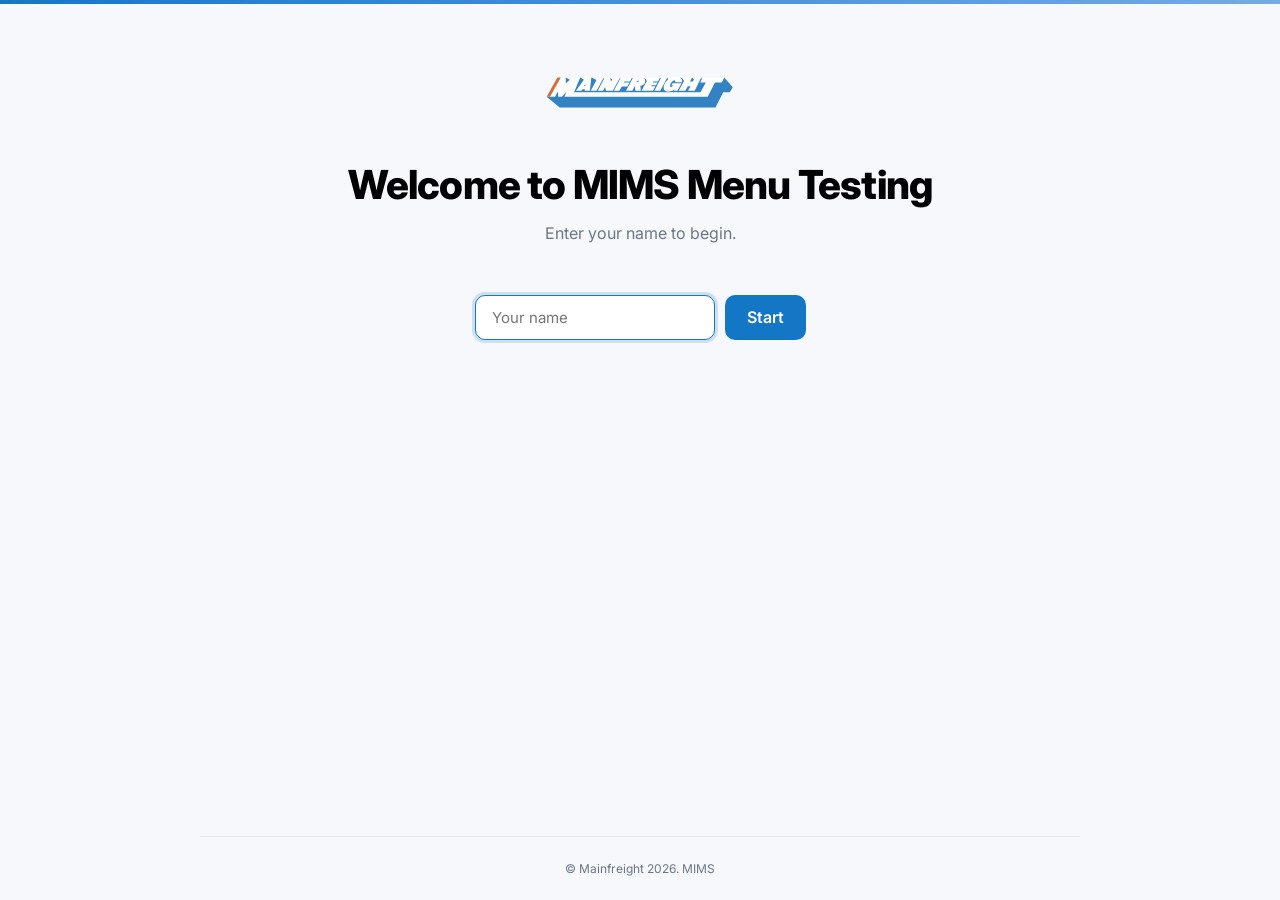
<file: index.html>
<!doctype html>
<html lang="en">
	<head>
		<meta charset="utf-8" />
		<meta name="viewport" content="width=device-width, initial-scale=1" />
		<title>MIMS Usability Study</title>
		<link rel="preconnect" href="https://fonts.googleapis.com" />
		<link rel="preconnect" href="https://fonts.gstatic.com" crossorigin />
		<link href="https://fonts.googleapis.com/css2?family=Inter:wght@400;500;600;700;800&display=swap" rel="stylesheet" />
		<style>
			.mm-root {
				--blue: #1477c6;
				--blue-dark: #0f5a98;
				--seagull: #74abe3;
				--seagull-tint: #eaf3fb;
				--ink: #010103;
				--muted: #6b7785;
				--line: #e6eaf0;
				--bg: #f6f8fb;
				--card: #ffffff;
				--font: "Inter", system-ui, -apple-system, "Segoe UI", sans-serif;
			}

			.mm-root * {
				box-sizing: border-box;
			}

			.mm-root {
				margin: 0;
				font-family: var(--font);
				color: var(--ink);
				background: var(--bg);
				min-height: 100vh;
				display: flex;
				flex-direction: column;
				-webkit-font-smoothing: antialiased;
			}

			.mm-bar {
				height: 4px;
				background: linear-gradient(90deg, var(--blue) 0%, var(--seagull) 100%);
			}

			.mm-wrap {
				flex: 1;
				width: 100%;
				max-width: 880px;
				margin: 0 auto;
				padding: 72px 28px 56px;
				text-align: center;
				display: flex;
				flex-direction: column;
				align-items: center;
			}

			.mm-logo {
				height: 36px;
				width: auto;
				margin-bottom: 48px;
			}

			.mm-title {
				font-size: clamp(28px, 4.4vw, 40px);
				font-weight: 800;
				letter-spacing: -0.8px;
				margin: 0 0 12px;
			}

			.mm-sub {
				font-size: 16px;
				line-height: 1.6;
				color: var(--muted);
				margin: 0 0 48px;
				max-width: 46ch;
			}

			.mm-ident {
				display: flex;
				gap: 10px;
				margin-bottom: 8px;
			}
			.mm-ident[hidden] { display: none; }
			.mm-ident input {
				font: inherit;
				font-size: 15px;
				padding: 12px 16px;
				border: 1px solid var(--line);
				border-radius: 10px;
				width: 240px;
				outline: none;
				transition: border-color 0.15s ease, box-shadow 0.15s ease;
			}
			.mm-ident input:focus {
				border-color: var(--blue);
				box-shadow: 0 0 0 3px rgba(20, 119, 198, 0.18);
			}
			.mm-ident button {
				font: inherit;
				font-weight: 600;
				color: #fff;
				background: var(--blue);
				border: 0;
				border-radius: 10px;
				padding: 12px 22px;
				cursor: pointer;
				transition: background 0.15s ease;
			}
			.mm-ident button:hover { background: var(--blue-dark); }

			.mm-grid {
				display: grid;
				grid-template-columns: repeat(3, 1fr);
				gap: 20px;
				width: 100%;
			}
			.mm-grid[hidden] { display: none; }

			.mm-card {
				display: flex;
				flex-direction: column;
				align-items: center;
				background: var(--card);
				border: 1px solid var(--line);
				border-radius: 16px;
				padding: 34px 24px 30px;
				text-decoration: none;
				color: inherit;
				transition:
					transform 0.2s ease,
					box-shadow 0.2s ease,
					border-color 0.2s ease;
			}

			.mm-card:hover,
			.mm-card:focus-visible {
				transform: translateY(-6px);
				border-color: transparent;
				box-shadow: 0 18px 40px -16px rgba(20, 119, 198, 0.45);
				outline: none;
			}
			.mm-card:focus-visible {
				box-shadow: 0 0 0 3px rgba(20, 119, 198, 0.5);
			}

			.mm-badge {
				width: 64px;
				height: 64px;
				border-radius: 50%;
				background: var(--seagull-tint);
				color: var(--blue);
				font-size: 28px;
				font-weight: 800;
				display: grid;
				place-items: center;
				margin-bottom: 18px;
				transition:
					background 0.2s ease,
					color 0.2s ease,
					transform 0.2s ease;
			}
			.mm-card:hover .mm-badge,
			.mm-card:focus-visible .mm-badge {
				background: linear-gradient(135deg, var(--blue), var(--blue-dark));
				color: #fff;
				transform: scale(1.08);
			}

			.mm-card h2 {
				font-size: 16px;
				font-weight: 600;
				margin: 0;
				letter-spacing: 0.2px;
			}

			.mm-foot {
				max-width: 880px;
				width: 100%;
				margin: 0 auto;
				padding: 24px 28px;
				border-top: 1px solid var(--line);
				font-size: 12px;
				color: var(--muted);
				text-align: center;
			}

			@media (max-width: 720px) {
				.mm-grid {
					grid-template-columns: 1fr;
				}
				.mm-wrap {
					padding: 48px 22px 40px;
				}
			}

			@media (prefers-reduced-motion: reduce) {
				.mm-card,
				.mm-badge {
					transition: none;
				}
			}
		</style>
	</head>
	<body class="mm-root">
		<div class="mm-bar"></div>

		<main class="mm-wrap">
			<svg class="mm-logo" viewBox="6 81 181 34" xmlns="http://www.w3.org/2000/svg" role="img" aria-label="Mainfreight">
				<g fill-rule="evenodd" clip-rule="evenodd">
					<path
						fill="#fff"
						d="M20.062 82.529h6.495l.382 5.349 5.253-5.349h8.023l3.247 2.197 1.528-2.197h5.731l2.961 5.922 3.152-5.827h5.445l-3.057 7.833 4.011-7.833h5.254l.859 3.534 2.388-3.534h5.922l.095 1.528.86-1.528 10.506-.095-1.146 4.107 2.101-4.012s7.737-.095 7.833-.095c4.488 0 4.012 2.674 3.629 4.011-.381 1.242 0 2.006 0 2.006l3.152-5.922h10.889l.67.86.477-.955h5.635l-1.623 3.438s-1.146 2.388-.668 1.624c3.246-5.635 9.074-5.54 10.889-5.54 1.527 0 4.775 0 6.494 2.77.574 1.051.096 2.102.096 2.102l2.197-4.394h6.209l.668 3.629 1.91-3.629h5.922l.668 1.433.67-1.433h20.439l-2.291 4.775h-6.305l-6.877 13.372H10.796l9.266-18.147z"
					/>
					<path
						fill="#3382c3"
						d="M176.229 82.529l8.023 8.978-2.77 4.871h-6.209l-7.355 14.327H20.825L8.504 100.486h7.928l2.674-4.777.382 4.777h3.439l4.107-4.49-1.72 4.49h135.25l6.973-13.373h6.401l2.291-4.584z"
					/>
					<path
						fill="#3382c3"
						d="M158.846 87.113l-5.062 9.265H34.389l5.827-13.849 3.438 1.91-7.45 10.506h5.062l1.146-1.528h2.101v1.528h4.776l1.433-12.417 4.872 2.197-5.444 10.22h5.54l6.59-12.321.477.86-5.922 11.461h4.967l1.911-3.534.859 3.534h6.496l6.59-12.321.286 1.05-5.922 11.271h5.158l2.293-4.107h5.253l1.91-3.629h-5.253l.478-1.051h5.253l2.006-3.629.573.859-6.208 11.557h5.922l2.388-4.489.478 4.489h5.159l-.383-4.584s4.012-.287 4.395-3.821c.381-3.248-1.434-3.725-1.434-3.725s2.482.287 2.961 3.152L98.1 94.945h10.793l2.389-4.203h-4.012l.477-1.05h4.107l1.338-2.483h-4.299l.383-.956h4.393l1.91-3.725.67.859-5.922 11.557h5.443l6.59-12.321 1.051 1.337s-4.393 3.534-4.393 7.641c0 3.725 2.293 4.107 5.252 4.107 2.102 0 4.395-1.337 5.158-1.91a17.864 17.864 0 0 1-.764 1.146h3.344l3.916-7.068h-8.691l-.957 2.197h1.625s-.574 1.528-2.102 1.528c-1.146 0-.955-2.197.287-4.203 1.051-1.72 2.195-2.483 3.057-2.483.859 0 .955 1.91.955 1.91h6.303s.383-3.534-1.91-4.298c2.293.095 3.725 2.96 3.631 3.343l-4.873 9.074h6.209l2.389-4.203h2.482l-2.291 4.203h6.303l6.113-12.417.668 1.337-1.623 3.248h5.347v.001z"
					/>
					<path
						fill="#3382c3"
						d="M93.226 86.922l.859-1.337s1.624-.287 1.337.478-1.05.859-2.196.859zM68.488 82.624l.763 3.629 1.243-1.91-2.006-1.719zM45.086 88.546l-1.241 2.006h1.05l.191-2.006zM26.556 82.529v5.635l3.726-3.725-3.726-1.91z"
					/>
					<path fill="#d46f3d" d="M8.504 100.486h3.247l10.125-17.957h-3.248L8.504 100.486z" />
					<path fill="#3382c3" d="M143.85 86.253h2.769l.955-1.91-1.623-1.814-2.101 3.724z" />
				</g>
			</svg>

			<h1 class="mm-title">Welcome to MIMS Menu Testing</h1>
			<p class="mm-sub" id="mm-sub">Enter your name to begin.</p>

			<form class="mm-ident" id="mm-ident" autocomplete="off">
				<input id="mm-name" type="text" placeholder="Your name" aria-label="Your name" />
				<button type="submit">Start</button>
			</form>

			<nav class="mm-grid" id="mm-grid" aria-label="Test versions" hidden>
				<a class="mm-card" href="a/index.html">
					<div class="mm-badge">A</div>
					<h2>Version A</h2>
				</a>
				<a class="mm-card" href="b/index.html">
					<div class="mm-badge">B</div>
					<h2>Version B</h2>
				</a>
				<a class="mm-card" href="c/index.html">
					<div class="mm-badge">C</div>
					<h2>Version C</h2>
				</a>
			</nav>
		</main>

		<footer class="mm-foot">&copy; Mainfreight 2026. MIMS</footer>

		<script>
			// Microsoft Clarity — landing page (tagged so it's distinct from A/B/C).
			(function (c, l, a, r, i, t, y) {
				c[a] = c[a] || function () { (c[a].q = c[a].q || []).push(arguments); };
				t = l.createElement(r); t.async = 1; t.src = "https://www.clarity.ms/tag/" + i;
				y = l.getElementsByTagName(r)[0]; y.parentNode.insertBefore(t, y);
			})(window, document, "clarity", "script", "xbir7mlhe6");

			var q = new URLSearchParams(location.search);
			var participant = q.get("p") || q.get("participant");
			window.clarity("set", "variant", "landing");
			window.clarity("upgrade", "ux-test");

			var ident = document.getElementById("mm-ident");
			var grid = document.getElementById("mm-grid");
			var sub = document.getElementById("mm-sub");

			if (participant) {
				// Known tester: identify, show the version cards, and carry ?p=
				// through so their whole journey groups under one participant.
				window.clarity("identify", participant, undefined, undefined, participant);
				window.clarity("set", "participant", participant);
				ident.hidden = true;
				grid.hidden = false;
				sub.innerHTML = "Testing as <strong>" + participant.replace(/</g, "&lt;") +
					"</strong>. Pick a version to begin.";
				document.querySelectorAll(".mm-card").forEach(function (a) {
					a.href = a.getAttribute("href") + "?p=" + encodeURIComponent(participant);
				});
			} else {
				// No name yet: reload with ?p=<name> so the tag is set from the start.
				document.getElementById("mm-name").focus();
				ident.addEventListener("submit", function (e) {
					e.preventDefault();
					var name = document.getElementById("mm-name").value.trim();
					if (name) location.search = "?p=" + encodeURIComponent(name);
				});
			}
		</script>
	</body>
</html>
</file>
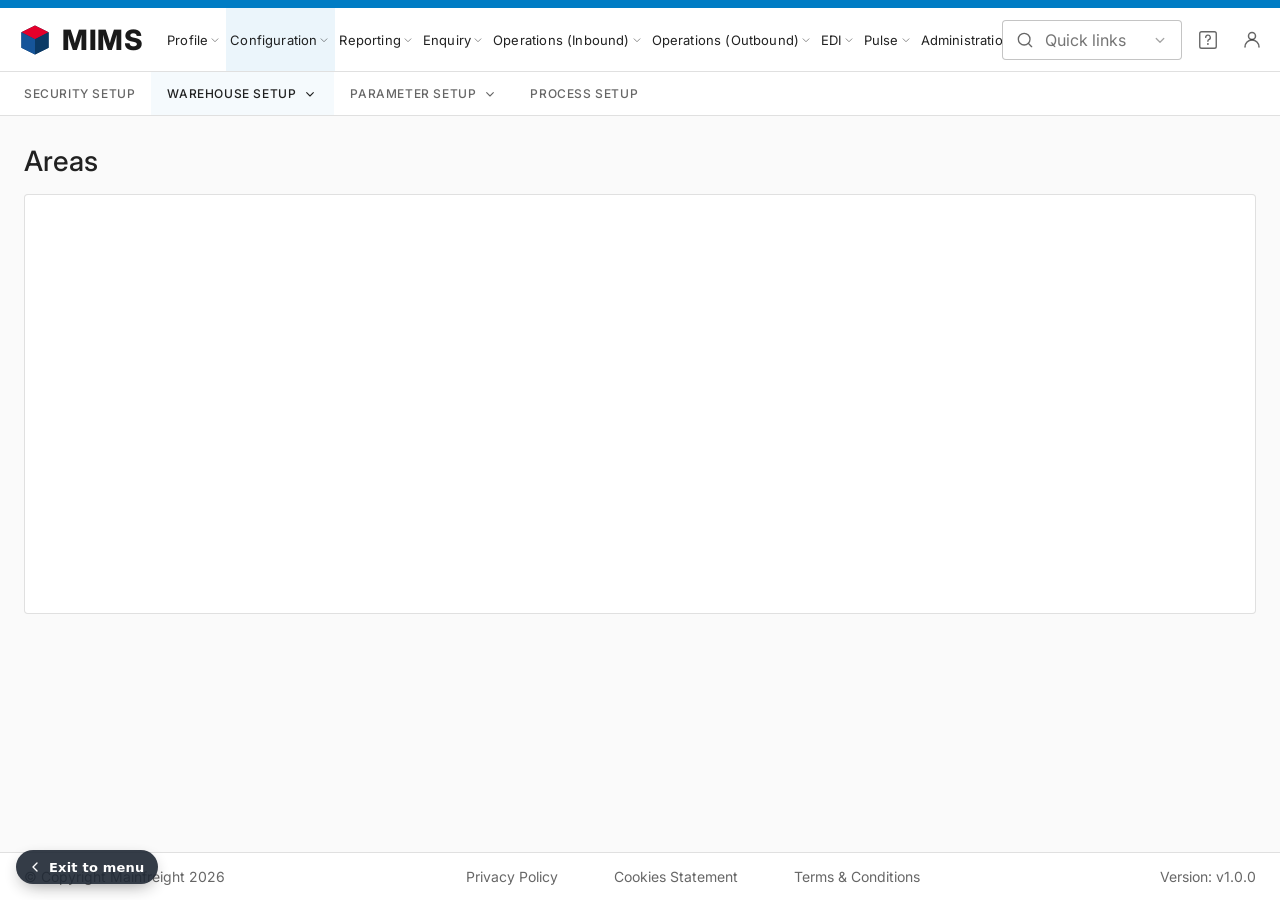
<file: a/index.html>
<!doctype html>
<html lang="en">
<head>
  <meta charset="utf-8" />
  <meta name="viewport" content="width=device-width, initial-scale=1" />
  <title>MIMS</title>
  <link rel="preconnect" href="https://fonts.googleapis.com" />
  <link rel="preconnect" href="https://fonts.gstatic.com" crossorigin />
  <link href="https://fonts.googleapis.com/css2?family=Inter:wght@400;500;700&display=swap" rel="stylesheet" />
  <link rel="stylesheet" href="../assets/styles.css" />
  <style>
    /* Version A only: scrollable subbar with edge arrows for long tab rows */
    .subbar { padding: 0; }
    .subbar-scroll {
      flex: 1; display: flex; align-items: stretch;
      overflow-x: auto; scroll-behavior: smooth;
      padding: 0 8px; scrollbar-width: none;
    }
    .subbar.is-tabs .subbar-scroll { padding: 0 16px; }
    .subbar-scroll::-webkit-scrollbar { display: none; }
    .subbar-arrow {
      position: relative; flex: none; width: 38px; border: 0; cursor: pointer; padding: 0;
      background: var(--bg-surface); color: var(--text-secondary);
      display: none; align-items: center; justify-content: center; z-index: 2;
    }
    .subbar-arrow.is-shown { display: inline-flex; }
    /* soft fade so items dissolve under the arrow, plus a hairline divider */
    .subbar-arrow::before {
      content: ""; position: absolute; top: 0; bottom: 0; width: 20px; pointer-events: none;
    }
    .subbar-arrow.left { border-right: 1px solid var(--divider); }
    .subbar-arrow.right { border-left: 1px solid var(--divider); }
    .subbar-arrow.left::before { left: 100%; background: linear-gradient(90deg, var(--bg-surface), transparent); }
    .subbar-arrow.right::before { right: 100%; background: linear-gradient(270deg, var(--bg-surface), transparent); }
    .subbar-arrow:hover { background: var(--hover); color: var(--text-primary); }
  </style>
</head>
<body>
  <div id="chrome"></div>
  <div class="subbar" id="subbar" style="display:none"></div>
  <div class="mims-body">
    <main class="mims-main">
      <div class="mims-content" id="content"></div>
    </main>
  </div>
  <div id="footer"></div>

  <script src="../assets/ia.js"></script>
  <script src="../assets/core.js"></script>
  <script>
    /* Prototype A — top nav + persistent subcategory bar (dropdowns), full-page stubs */
    window.CLARITY_ID = "xbir7mlhe6"; // shared Clarity project
    injectClarity(window.CLARITY_ID, "A");

    document.getElementById("chrome").innerHTML = headerHTML();
    document.getElementById("footer").innerHTML = footerHTML();
    addExitToMenu();

    const nav = document.getElementById("mims-nav");
    const subbar = document.getElementById("subbar");
    const content = document.getElementById("content");
    let activeManagerId = null;
    let currentItem = null;
    let openMenuEl = null;    // open subbar-category dropdown
    let subCloseTimer = null;
    let openMega = null;      // open top-level mega menu
    let megaTimer = null;

    /* ---------- top-nav managers: hover mega menu (same structure as B) ----- */
    const managers = document.createElement("div");
    managers.className = "mims-managers";
    MIMS_IA.managers.forEach(m => {
      const wrap = document.createElement("div");
      wrap.style.position = "relative";
      wrap.style.height = "100%";

      const b = document.createElement("button");
      b.className = "mims-manager";
      b.dataset.id = m.id;
      b.innerHTML = `${escapeHTML(m.name)} ${SVG.chevDown}`;
      wrap.appendChild(b);

      const mega = document.createElement("div");
      mega.className = "menu-surface mega";
      if (m.type === "grouped") {
        m.categories.forEach(cat => {
          const g = document.createElement("div");
          g.className = "mega-group";
          g.innerHTML = `<div class="menu-cat-label">${escapeHTML(cat.name)}</div>`;
          cat.items.forEach(item => {
            const it = document.createElement("button");
            it.className = "menu-item";
            it.textContent = item;
            it.addEventListener("click", () => goToItem(m, item));
            g.appendChild(it);
          });
          mega.appendChild(g);
        });
      } else {
        mega.style.columns = "1";
        mega.style.minWidth = "260px";
        m.tabs.forEach(tab => {
          const it = document.createElement("button");
          it.className = "menu-item";
          it.textContent = tab;
          it.addEventListener("click", () => goToItem(m, tab));
          mega.appendChild(it);
        });
      }
      wrap.appendChild(mega);

      const open = () => { clearTimeout(megaTimer); openMegaMenu(b, mega); };
      b.addEventListener("mouseenter", open);
      b.addEventListener("click", open);
      wrap.addEventListener("mouseenter", () => clearTimeout(megaTimer));
      wrap.addEventListener("mouseleave", () => { megaTimer = setTimeout(closeMega, 160); });

      managers.appendChild(wrap);
    });
    nav.appendChild(managers);

    function openMegaMenu(btn, mega) {
      if (openMega !== mega) clarityEvent("open_menu");
      if (openMega && openMega !== mega) closeMega();
      mega.style.left = "0"; mega.style.right = "auto";
      mega.classList.add("is-open");
      const r = mega.getBoundingClientRect();
      if (r.right > window.innerWidth - 8) { mega.style.left = "auto"; mega.style.right = "0"; }
      openMega = mega;
    }
    function closeMega() {
      if (openMega) { openMega.classList.remove("is-open"); openMega = null; }
    }

    /* ---------- navigate to a page (drives the subbar context) -------------- */
    function goToItem(manager, item) {
      activeManagerId = manager.id;
      currentItem = item;
      clarityEvent("navigate");
      clarityTag("current_manager", manager.name);
      clarityTag("current_page", item);
      closeMega();
      closeDropdown();
      managers.querySelectorAll(".mims-manager").forEach(btn => btn.classList.toggle("is-active", btn.dataset.id === manager.id));
      renderSubbar(manager);
      content.innerHTML = stubHTML(item);
    }

    /* ---------- persistent sub-category bar --------------------------------- */
    function makeArrow(dir) {
      const a = document.createElement("button");
      a.className = "subbar-arrow " + dir;
      a.setAttribute("aria-label", dir === "left" ? "Scroll left" : "Scroll right");
      const d = dir === "left" ? "M15 6l-6 6 6 6" : "M9 6l6 6-6 6";
      a.innerHTML = `<svg width="18" height="18" viewBox="0 0 24 24" fill="none"><path d="${d}" stroke="currentColor" stroke-width="2" stroke-linecap="round" stroke-linejoin="round"/></svg>`;
      return a;
    }
    let subbarUpdateArrows = null;

    function renderSubbar(m) {
      subbar.innerHTML = "";
      subbar.style.display = "flex";
      subbar.classList.toggle("is-tabs", m.type === "tabs");

      // Long tab rows (e.g. Operations Outbound) overflow — wrap items in a
      // horizontal scroll track with edge arrows that show only when needed.
      const leftArrow = makeArrow("left");
      const track = document.createElement("div");
      track.className = "subbar-scroll";
      const rightArrow = makeArrow("right");
      subbar.append(leftArrow, track, rightArrow);

      const updateArrows = () => {
        const max = track.scrollWidth - track.clientWidth - 1;
        leftArrow.classList.toggle("is-shown", track.scrollLeft > 0);
        rightArrow.classList.toggle("is-shown", track.scrollLeft < max);
      };
      leftArrow.addEventListener("click", () => track.scrollBy({ left: -260, behavior: "smooth" }));
      rightArrow.addEventListener("click", () => track.scrollBy({ left: 260, behavior: "smooth" }));
      track.addEventListener("scroll", () => { updateArrows(); closeDropdown(); });
      subbarUpdateArrows = updateArrows;
      requestAnimationFrame(updateArrows);

      if (m.type === "tabs") {
        m.tabs.forEach(tab => {
          const b = document.createElement("button");
          b.className = "subbar-item" + (tab === currentItem ? " is-active" : "");
          b.textContent = tab;
          b.addEventListener("click", () => goToItem(m, tab));
          track.appendChild(b);
        });
        return;
      }

      m.categories.forEach(cat => {
        const b = document.createElement("button");
        b.className = "subbar-item";
        b.dataset.cat = cat.name;
        // Single-item category: no dropdown — go straight there, no chevron.
        if (cat.items.length === 1) {
          const only = cat.items[0];
          b.textContent = cat.name;
          b.addEventListener("mouseenter", () => { cancelSubClose(); closeDropdown(); });
          b.addEventListener("click", e => { e.stopPropagation(); goToItem(m, only); });
          track.appendChild(b);
          return;
        }
        b.innerHTML = `${escapeHTML(cat.name)} ${SVG.chevDown}`;
        // Open the dropdown on hover (and click); a close-delay lets the pointer
        // travel down into the menu without it disappearing.
        b.addEventListener("mouseenter", () => {
          cancelSubClose();
          if (!(openMenuEl && openMenuEl._cat === cat.name)) openDropdown(b, cat);
        });
        b.addEventListener("mouseleave", scheduleSubClose);
        b.addEventListener("click", e => {
          e.stopPropagation();
          if (openMenuEl && openMenuEl._cat === cat.name) { closeDropdown(); return; }
          openDropdown(b, cat);
        });
        track.appendChild(b);
      });
      highlightCurrentCategory();
    }

    // Mark the subbar category that holds the currently-open item (Figma's
    // persistent "Warehouse Setup" highlight).
    function highlightCurrentCategory() {
      const mgr = activeManagerId ? iaManager(activeManagerId) : null;
      subbar.querySelectorAll(".subbar-item").forEach(btn => {
        const cat = mgr && mgr.categories ? mgr.categories.find(c => c.name === btn.dataset.cat) : null;
        btn.classList.toggle("is-current", !!(cat && cat.items.includes(currentItem)));
      });
    }

    function cancelSubClose() { if (subCloseTimer) { clearTimeout(subCloseTimer); subCloseTimer = null; } }
    function scheduleSubClose() { cancelSubClose(); subCloseTimer = setTimeout(closeDropdown, 180); }

    function openDropdown(anchor, cat) {
      closeDropdown();
      clarityEvent("open_subcategory");
      anchor.classList.add("is-open");
      const menu = document.createElement("div");
      menu.className = "menu-surface";
      menu._cat = cat.name;
      menu.style.position = "absolute";
      menu.style.zIndex = 50;
      menu.addEventListener("mouseenter", cancelSubClose);
      menu.addEventListener("mouseleave", scheduleSubClose);
      cat.items.forEach(item => {
        const it = document.createElement("button");
        it.className = "menu-item" + (item === currentItem ? " is-active" : "");
        it.textContent = item;
        it.addEventListener("click", () => goToItem(iaManager(activeManagerId), item));
        menu.appendChild(it);
      });
      document.body.appendChild(menu);
      const r = anchor.getBoundingClientRect();
      menu.style.left = r.left + "px";
      menu.style.top = r.bottom + "px";
      menu.style.minWidth = "220px";
      openMenuEl = menu;
      openMenuEl._anchor = anchor;
    }
    function closeDropdown() {
      cancelSubClose();
      if (openMenuEl) {
        if (openMenuEl._anchor) openMenuEl._anchor.classList.remove("is-open");
        openMenuEl.remove();
        openMenuEl = null;
      }
    }
    document.addEventListener("click", e => {
      if (openMenuEl && !openMenuEl.contains(e.target) && !openMenuEl._anchor.contains(e.target)) closeDropdown();
      if (openMega && !openMega.parentElement.contains(e.target)) closeMega();
    });

    window.addEventListener("resize", () => { if (subbarUpdateArrows) subbarUpdateArrows(); });

    // Quick links: jump straight to any page.
    initQuickLinks(e => goToItem(iaManager(e.managerId), e.item));

    // Landing matches the Figma A default: Configuration selected, Warehouse
    // Setup as the current category, and the "Areas" search page in content.
    goToItem(iaManager("configuration"), "Areas");
  </script>
</body>
</html>
</file>
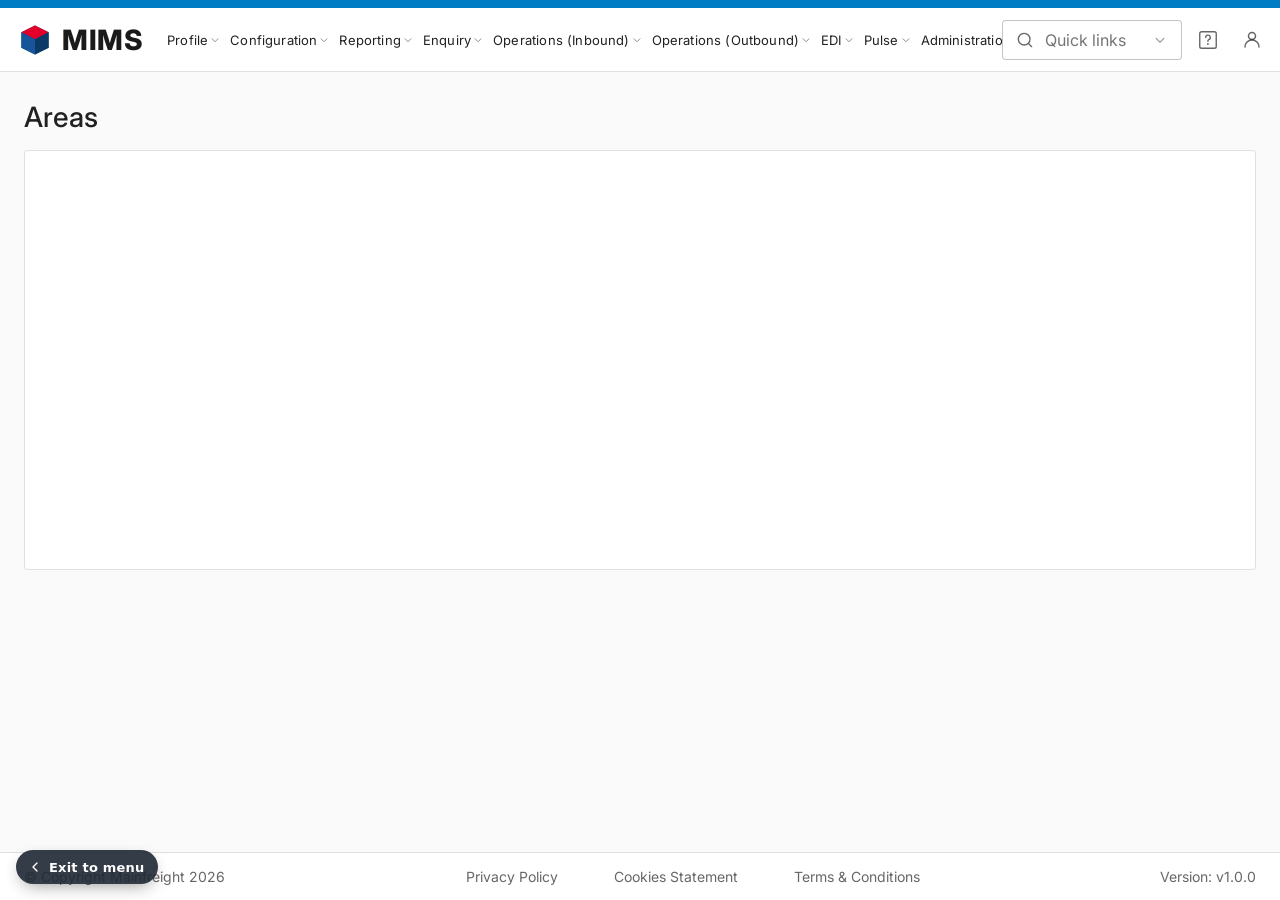
<file: b/index.html>
<!doctype html>
<html lang="en">
<head>
  <meta charset="utf-8" />
  <meta name="viewport" content="width=device-width, initial-scale=1" />
  <title>MIMS</title>
  <link rel="preconnect" href="https://fonts.googleapis.com" />
  <link rel="preconnect" href="https://fonts.gstatic.com" crossorigin />
  <link href="https://fonts.googleapis.com/css2?family=Inter:wght@400;500;700&display=swap" rel="stylesheet" />
  <link rel="stylesheet" href="../assets/styles.css" />
</head>
<body>
  <div id="chrome"></div>
  <div class="mims-body">
    <main class="mims-main">
      <div class="mims-content" id="content"></div>
    </main>
  </div>
  <div id="footer"></div>

  <script src="../assets/ia.js"></script>
  <script src="../assets/core.js"></script>
  <script>
    /* Prototype B — top nav + hover mega menu; config items open in a modal */
    window.CLARITY_ID = "xbir7mlhe6"; // shared Clarity project
    injectClarity(window.CLARITY_ID, "B");

    document.getElementById("chrome").innerHTML = headerHTML();
    document.getElementById("footer").innerHTML = footerHTML();
    addExitToMenu();

    const nav = document.getElementById("mims-nav");
    const content = document.getElementById("content");
    let hoverTimer = null;
    let openWrap = null;

    const managers = document.createElement("div");
    managers.className = "mims-managers";

    MIMS_IA.managers.forEach(m => {
      const wrap = document.createElement("div");
      wrap.style.position = "relative";
      wrap.style.height = "100%";

      const b = document.createElement("button");
      b.className = "mims-manager";
      b.innerHTML = `${escapeHTML(m.name)} ${SVG.chevDown}`;
      wrap.appendChild(b);

      const mega = document.createElement("div");
      mega.className = "menu-surface mega";
      if (m.type === "grouped") {
        m.categories.forEach(cat => {
          const g = document.createElement("div");
          g.className = "mega-group";
          g.innerHTML = `<div class="menu-cat-label">${escapeHTML(cat.name)}</div>`;
          cat.items.forEach(item => {
            const it = document.createElement("button");
            it.className = "menu-item";
            it.textContent = item;
            it.addEventListener("click", () => { closeMega(); openModal(m, cat.name, item); });
            g.appendChild(it);
          });
          mega.appendChild(g);
        });
      } else {
        mega.style.columns = "1";
        mega.style.minWidth = "260px";
        m.tabs.forEach(tab => {
          const it = document.createElement("button");
          it.className = "menu-item";
          it.textContent = tab;
          it.addEventListener("click", () => { closeMega(); navigate(tab); });
          mega.appendChild(it);
        });
      }
      wrap.appendChild(mega);

      const open = () => { clearTimeout(hoverTimer); openMega(wrap, b, mega); };
      const scheduleClose = () => { hoverTimer = setTimeout(closeMega, 140); };
      b.addEventListener("mouseenter", open);
      b.addEventListener("click", open);
      wrap.addEventListener("mouseenter", () => clearTimeout(hoverTimer));
      wrap.addEventListener("mouseleave", scheduleClose);

      managers.appendChild(wrap);
    });
    nav.appendChild(managers);

    function openMega(wrap, btn, mega) {
      if (openWrap !== mega) clarityEvent("open_menu");
      if (openWrap && openWrap !== mega) closeMega();
      btn.classList.add("is-active");
      mega.style.left = "0"; mega.style.right = "auto";
      mega.classList.add("is-open");
      // flip to right-aligned if it would overflow the viewport
      const r = mega.getBoundingClientRect();
      if (r.right > window.innerWidth - 8) { mega.style.left = "auto"; mega.style.right = "0"; }
      openWrap = mega;
      openWrap._btn = btn;
    }
    function closeMega() {
      if (openWrap) {
        openWrap.classList.remove("is-open");
        if (openWrap._btn) openWrap._btn.classList.remove("is-active");
        openWrap = null;
      }
    }

    function navigate(title) {
      clarityEvent("navigate");
      clarityTag("current_page", title);
      content.innerHTML = stubHTML(title);
    }

    // Quick links: grouped items open in the modal, tab pages navigate.
    initQuickLinks(e => {
      const m = iaManager(e.managerId);
      if (m.type === "tabs") navigate(e.item);
      else openModal(m, e.category, e.item);
    });

    // Landing matches the Figma B default: the "Areas" search page.
    content.innerHTML = stubHTML("Areas");
  </script>
</body>
</html>
</file>
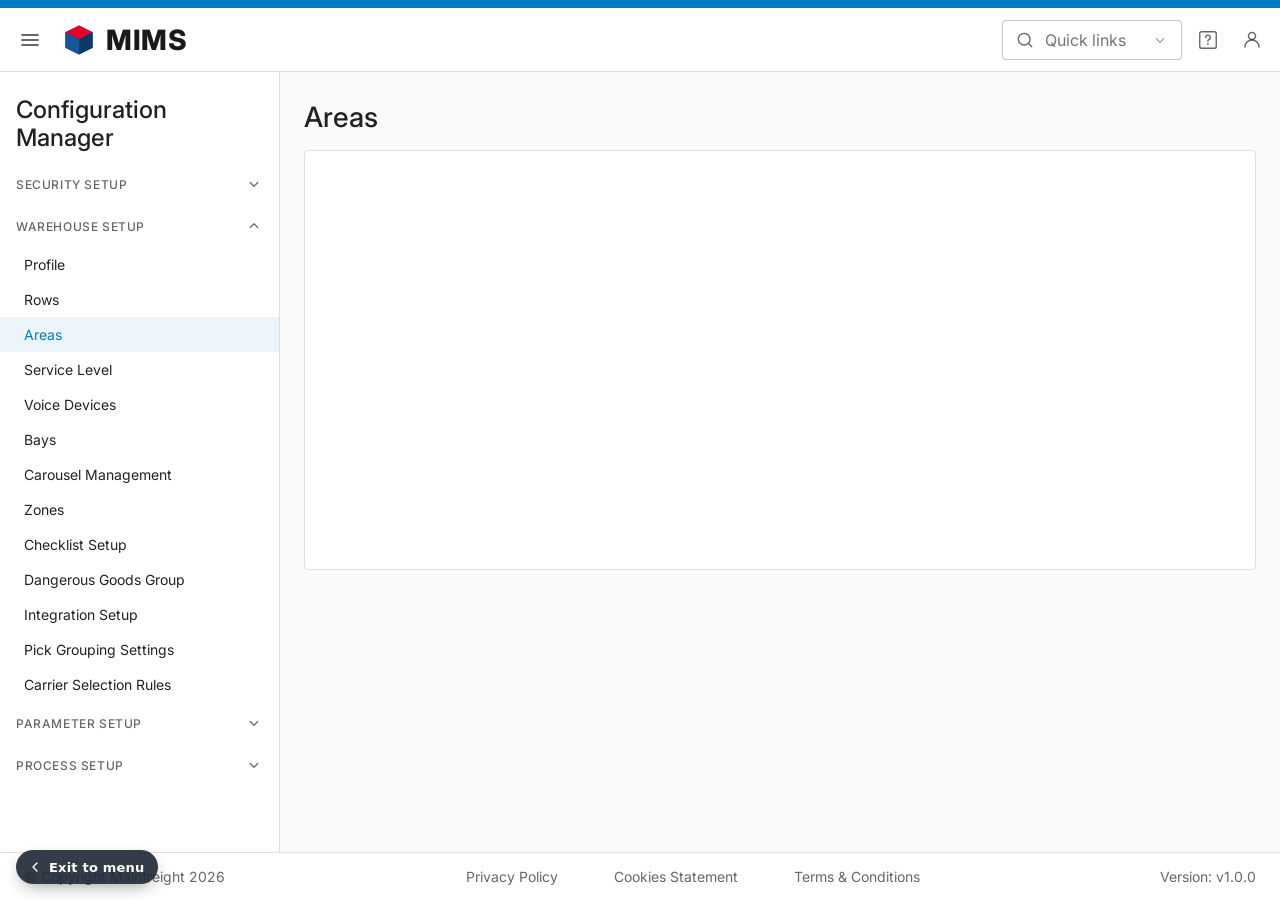
<file: c/index.html>
<!doctype html>
<html lang="en">
<head>
  <meta charset="utf-8" />
  <meta name="viewport" content="width=device-width, initial-scale=1" />
  <title>MIMS</title>
  <link rel="preconnect" href="https://fonts.googleapis.com" />
  <link rel="preconnect" href="https://fonts.gstatic.com" crossorigin />
  <link href="https://fonts.googleapis.com/css2?family=Inter:wght@400;500;700&display=swap" rel="stylesheet" />
  <link rel="stylesheet" href="../assets/styles.css" />
  <style>
    /* Version C only: sidebar manager title as h3 @ 24px */
    h3.sidenav-title { font-size: 24px; margin: 0; }
  </style>
</head>
<body>
  <div id="chrome"></div>
  <div class="mims-body">
    <aside class="sidenav" id="sidenav"></aside>
    <main class="mims-main">
      <div class="mims-content" id="content"></div>
    </main>
  </div>
  <div id="footer"></div>

  <!-- overarching drawer -->
  <div class="drawer-scrim" id="drawer-scrim"></div>
  <nav class="drawer" id="drawer" style="display:none" aria-label="All managers"></nav>
  <div class="menu-surface flyout" id="flyout"></div>

  <script src="../assets/ia.js"></script>
  <script src="../assets/core.js"></script>
  <script>
    /* Prototype C — side nav: local contextual rail + hamburger overarching
       drawer (all managers, click-expand, hover-flyout). Full-page stubs. */
    window.CLARITY_ID = "xbir7mlhe6"; // shared Clarity project
    injectClarity(window.CLARITY_ID, "C");

    document.getElementById("chrome").innerHTML = headerHTML({ hamburger: true });
    document.getElementById("footer").innerHTML = footerHTML();
    addExitToMenu();
    document.querySelector(".mims-hamburger").style.display = "inline-flex";

    const sidenav = document.getElementById("sidenav");
    const content = document.getElementById("content");
    const drawer = document.getElementById("drawer");
    const drawerScrim = document.getElementById("drawer-scrim");
    const flyout = document.getElementById("flyout");
    let currentManagerId = null;
    let currentItem = null;

    /* ---------- local contextual rail ---------- */
    function renderLocalRail(manager, activeItem) {
      sidenav.innerHTML = "";
      const title = document.createElement("h3");
      title.className = "sidenav-title";
      title.textContent = manager.drawerName;
      sidenav.appendChild(title);

      if (manager.type === "tabs") {
        manager.tabs.forEach(tab => sidenav.appendChild(localItem(tab, manager, activeItem)));
        return;
      }
      const anyActive = manager.categories.some(c => c.items.includes(activeItem));
      manager.categories.forEach((cat, idx) => {
        const catBtn = document.createElement("button");
        catBtn.className = "sidenav-cat";
        catBtn.innerHTML = `<span>${escapeHTML(cat.name)}</span> ${SVG.chevDown}`;
        const items = document.createElement("div");
        items.className = "sidenav-items";
        const hasActive = cat.items.includes(activeItem);
        // Open the category that holds the active item; if none is active, open the first.
        if (hasActive || (!anyActive && idx === 0)) { catBtn.classList.add("is-open"); items.classList.add("is-open"); }
        cat.items.forEach(item => items.appendChild(localItem(item, manager, activeItem)));
        catBtn.addEventListener("click", () => {
          catBtn.classList.toggle("is-open");
          items.classList.toggle("is-open");
        });
        sidenav.appendChild(catBtn);
        sidenav.appendChild(items);
      });
    }
    function localItem(label, manager, activeItem) {
      const b = document.createElement("button");
      b.className = "sidenav-item" + (label === activeItem ? " is-active" : "");
      b.textContent = label;
      b.addEventListener("click", () => selectItem(manager, label));
      return b;
    }

    /* ---------- navigation ---------- */
    function selectItem(manager, item) {
      currentManagerId = manager.id;
      currentItem = item;
      clarityEvent("navigate");
      clarityTag("current_manager", manager.drawerName);
      clarityTag("current_page", item);
      renderLocalRail(manager, item);
      content.innerHTML = stubHTML(item);
      closeDrawer();
    }

    /* ---------- overarching drawer ---------- */
    function buildDrawer() {
      drawer.innerHTML = "";
      MIMS_IA.managers.forEach(m => {
        const mBtn = document.createElement("button");
        mBtn.className = "drawer-manager" + (m.id === currentManagerId ? " is-active" : "");
        mBtn.innerHTML = `${MANAGER_ICON[m.id] || ""}<span>${escapeHTML(m.drawerName)}</span> ${SVG.chevDown}`;
        const cats = document.createElement("div");
        cats.className = "drawer-cats";

        if (m.type === "tabs") {
          m.tabs.forEach(tab => {
            const t = document.createElement("button");
            t.className = "drawer-cat";
            t.innerHTML = `<span class="dot"></span><span>${escapeHTML(tab)}</span>`;
            t.addEventListener("click", e => { e.stopPropagation(); selectItem(m, tab); });
            cats.appendChild(t);
          });
        } else {
          const activeCat = m.id === currentManagerId
            ? m.categories.find(cat => cat.items.includes(currentItem))
            : null;
          m.categories.forEach(cat => {
            const c = document.createElement("button");
            // Single-item category: no submenu — go straight there, no arrow, no flyout.
            if (cat.items.length === 1) {
              const only = cat.items[0];
              const isActive = m.id === currentManagerId && only === currentItem;
              c.className = "drawer-cat" + (isActive ? " is-active" : "");
              c.innerHTML = `<span class="dot"></span><span>${escapeHTML(cat.name)}</span>`;
              c.addEventListener("mouseenter", hideFlyout);
              c.addEventListener("click", e => { e.stopPropagation(); selectItem(m, only); });
            } else {
              c.className = "drawer-cat" + (cat === activeCat ? " is-active" : "");
              c.innerHTML = `<span class="dot"></span><span>${escapeHTML(cat.name)}</span> ${SVG.chevRight}`;
              c.addEventListener("mouseenter", () => showFlyout(c, m, cat));
              c.addEventListener("click", e => { e.stopPropagation(); showFlyout(c, m, cat); });
            }
            cats.appendChild(c);
          });
        }

        mBtn.addEventListener("click", () => {
          const open = mBtn.classList.toggle("is-open");
          cats.classList.toggle("is-open", open);
          hideFlyout();
        });
        if (m.id === currentManagerId) { mBtn.classList.add("is-open"); cats.classList.add("is-open"); }

        drawer.appendChild(mBtn);
        drawer.appendChild(cats);
      });
    }

    /* The flyout opens to the right of the drawer with a small gap (matching the
       Figma spec). A short close-delay lets the pointer travel across that gap
       and into the flyout without it vanishing — so its items stay clickable. */
    let hideTimer = null;
    function cancelHide() { if (hideTimer) { clearTimeout(hideTimer); hideTimer = null; } }
    function scheduleHide() { cancelHide(); hideTimer = setTimeout(hideFlyout, 220); }

    function showFlyout(anchor, manager, cat) {
      cancelHide();
      clarityEvent("open_flyout");
      drawer.querySelectorAll(".drawer-cat").forEach(x => x.classList.remove("is-hover"));
      anchor.classList.add("is-hover");
      flyout.innerHTML = "";
      cat.items.forEach(item => {
        const isActive = manager.id === currentManagerId && item === currentItem;
        const b = document.createElement("button");
        b.className = "menu-item" + (isActive ? " is-active" : "");
        b.textContent = item;
        b.addEventListener("click", () => selectItem(manager, item));
        flyout.appendChild(b);
      });
      const r = anchor.getBoundingClientRect();
      flyout.style.left = (drawer.getBoundingClientRect().right + 8) + "px";
      flyout.style.top = r.top + "px";
      flyout.classList.add("is-open");
    }
    function hideFlyout() {
      cancelHide();
      flyout.classList.remove("is-open");
      drawer.querySelectorAll(".drawer-cat").forEach(x => x.classList.remove("is-hover"));
    }
    // Keep the flyout alive while the pointer is over it; close shortly after leaving either surface.
    flyout.addEventListener("mouseenter", cancelHide);
    flyout.addEventListener("mouseleave", scheduleHide);
    drawer.addEventListener("mouseleave", scheduleHide);
    drawer.addEventListener("mouseenter", cancelHide);

    function openDrawer() { clarityEvent("open_drawer"); buildDrawer(); drawer.style.display = "block"; drawer.classList.add("is-open"); drawerScrim.classList.add("is-open"); }
    function closeDrawer() { drawer.classList.remove("is-open"); drawer.style.display = "none"; drawerScrim.classList.remove("is-open"); hideFlyout(); }
    document.querySelector(".mims-hamburger").addEventListener("click", () => {
      drawerScrim.classList.contains("is-open") ? closeDrawer() : openDrawer();
    });
    drawerScrim.addEventListener("click", closeDrawer);
    document.addEventListener("keydown", e => { if (e.key === "Escape") closeDrawer(); });

    // Quick links: jump straight to any page (also sets the local rail).
    initQuickLinks(e => selectItem(iaManager(e.managerId), e.item));

    /* ---------- landing ----------
       Match the Figma default state: Configuration Manager rail with "Areas"
       selected, rather than an empty placeholder. */
    selectItem(iaManager("configuration"), "Areas");
  </script>
</body>
</html>
</file>
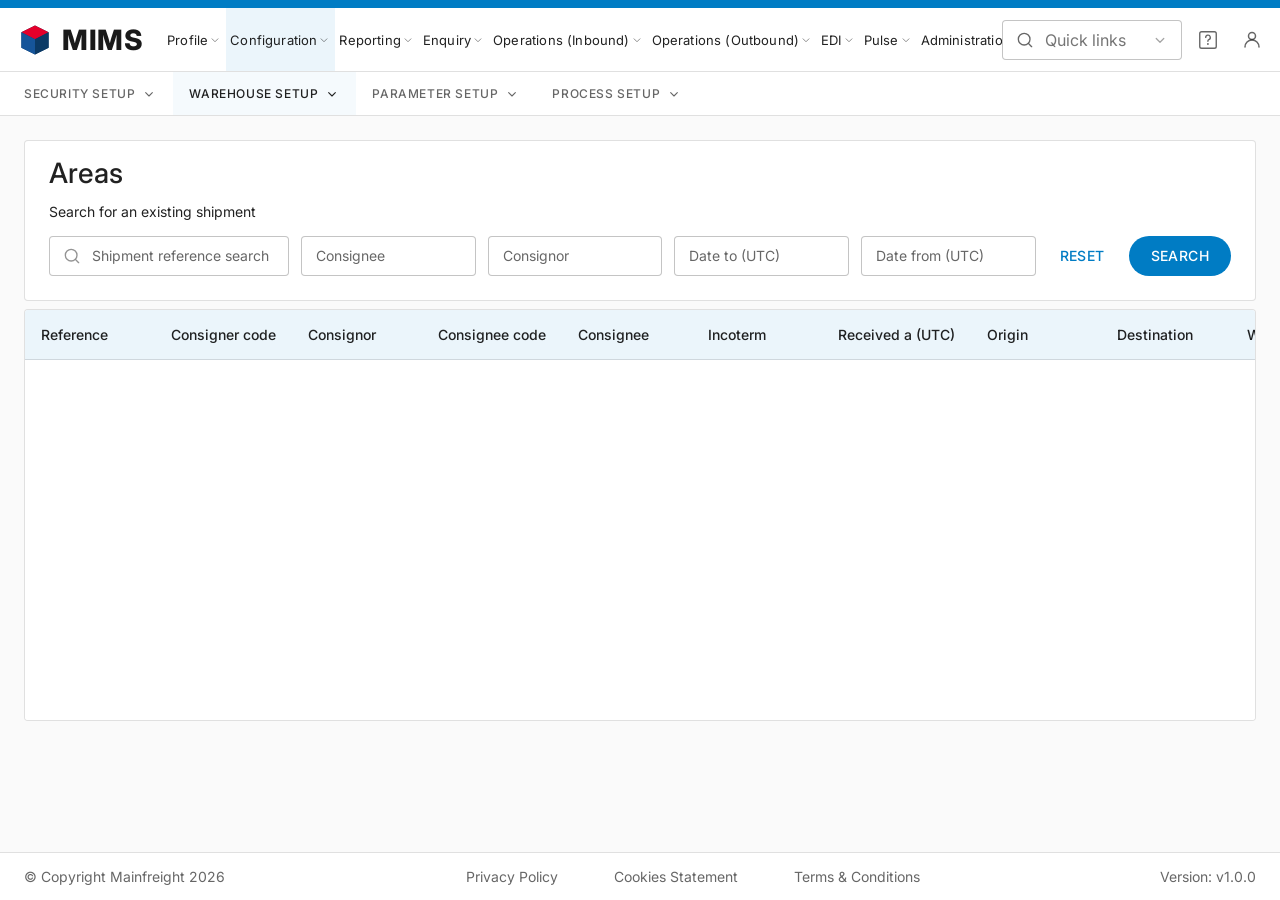
<file: test-1/index.html>
<!doctype html>
<html lang="en">
<head>
  <meta charset="utf-8" />
  <meta name="viewport" content="width=device-width, initial-scale=1" />
  <title>MIMS</title>
  <link rel="preconnect" href="https://fonts.googleapis.com" />
  <link rel="preconnect" href="https://fonts.gstatic.com" crossorigin />
  <link href="https://fonts.googleapis.com/css2?family=Inter:wght@400;500;700&display=swap" rel="stylesheet" />
  <link rel="stylesheet" href="../assets/styles.css" />
</head>
<body>
  <div id="chrome"></div>
  <div class="subbar" id="subbar" style="display:none"></div>
  <div class="mims-body">
    <main class="mims-main">
      <div class="mims-content" id="content"></div>
    </main>
  </div>
  <div id="footer"></div>

  <script src="../assets/ia.js"></script>
  <script src="../assets/core.js"></script>
  <script>
    /* Prototype A — top nav + persistent subcategory bar (dropdowns), full-page stubs */
    window.CLARITY_ID = "REPLACE_ME"; // A's Clarity project id
    injectClarity(window.CLARITY_ID);

    document.getElementById("chrome").innerHTML = headerHTML();
    document.getElementById("footer").innerHTML = footerHTML();

    const nav = document.getElementById("mims-nav");
    const subbar = document.getElementById("subbar");
    const content = document.getElementById("content");
    let activeManagerId = null;
    let currentItem = null;
    let openMenuEl = null;    // open subbar-category dropdown
    let subCloseTimer = null;
    let openMega = null;      // open top-level mega menu
    let megaTimer = null;

    /* ---------- top-nav managers: hover mega menu (same structure as B) ----- */
    const managers = document.createElement("div");
    managers.className = "mims-managers";
    MIMS_IA.managers.forEach(m => {
      const wrap = document.createElement("div");
      wrap.style.position = "relative";
      wrap.style.height = "100%";

      const b = document.createElement("button");
      b.className = "mims-manager";
      b.dataset.id = m.id;
      b.innerHTML = `${escapeHTML(m.name)} ${SVG.chevDown}`;
      wrap.appendChild(b);

      const mega = document.createElement("div");
      mega.className = "menu-surface mega";
      if (m.type === "grouped") {
        m.categories.forEach(cat => {
          const g = document.createElement("div");
          g.className = "mega-group";
          g.innerHTML = `<div class="menu-cat-label">${escapeHTML(cat.name)}</div>`;
          cat.items.forEach(item => {
            const it = document.createElement("button");
            it.className = "menu-item";
            it.textContent = item;
            it.addEventListener("click", () => goToItem(m, item));
            g.appendChild(it);
          });
          mega.appendChild(g);
        });
      } else {
        mega.style.columns = "1";
        mega.style.minWidth = "260px";
        m.tabs.forEach(tab => {
          const it = document.createElement("button");
          it.className = "menu-item";
          it.textContent = tab;
          it.addEventListener("click", () => goToItem(m, tab));
          mega.appendChild(it);
        });
      }
      wrap.appendChild(mega);

      const open = () => { clearTimeout(megaTimer); openMegaMenu(b, mega); };
      b.addEventListener("mouseenter", open);
      b.addEventListener("click", open);
      wrap.addEventListener("mouseenter", () => clearTimeout(megaTimer));
      wrap.addEventListener("mouseleave", () => { megaTimer = setTimeout(closeMega, 160); });

      managers.appendChild(wrap);
    });
    nav.appendChild(managers);

    function openMegaMenu(btn, mega) {
      if (openMega && openMega !== mega) closeMega();
      mega.style.left = "0"; mega.style.right = "auto";
      mega.classList.add("is-open");
      const r = mega.getBoundingClientRect();
      if (r.right > window.innerWidth - 8) { mega.style.left = "auto"; mega.style.right = "0"; }
      openMega = mega;
    }
    function closeMega() {
      if (openMega) { openMega.classList.remove("is-open"); openMega = null; }
    }

    /* ---------- navigate to a page (drives the subbar context) -------------- */
    function goToItem(manager, item) {
      activeManagerId = manager.id;
      currentItem = item;
      closeMega();
      closeDropdown();
      managers.querySelectorAll(".mims-manager").forEach(btn => btn.classList.toggle("is-active", btn.dataset.id === manager.id));
      renderSubbar(manager);
      content.innerHTML = dataPageHTML(item);
    }

    /* ---------- persistent sub-category bar --------------------------------- */
    function renderSubbar(m) {
      subbar.innerHTML = "";
      subbar.style.display = "flex";
      subbar.classList.toggle("is-tabs", m.type === "tabs");

      if (m.type === "tabs") {
        m.tabs.forEach(tab => {
          const b = document.createElement("button");
          b.className = "subbar-item" + (tab === currentItem ? " is-active" : "");
          b.textContent = tab;
          b.addEventListener("click", () => goToItem(m, tab));
          subbar.appendChild(b);
        });
        return;
      }

      m.categories.forEach(cat => {
        const b = document.createElement("button");
        b.className = "subbar-item";
        b.dataset.cat = cat.name;
        b.innerHTML = `${escapeHTML(cat.name)} ${SVG.chevDown}`;
        // Open the dropdown on hover (and click); a close-delay lets the pointer
        // travel down into the menu without it disappearing.
        b.addEventListener("mouseenter", () => {
          cancelSubClose();
          if (!(openMenuEl && openMenuEl._cat === cat.name)) openDropdown(b, cat);
        });
        b.addEventListener("mouseleave", scheduleSubClose);
        b.addEventListener("click", e => {
          e.stopPropagation();
          if (openMenuEl && openMenuEl._cat === cat.name) { closeDropdown(); return; }
          openDropdown(b, cat);
        });
        subbar.appendChild(b);
      });
      highlightCurrentCategory();
    }

    // Mark the subbar category that holds the currently-open item (Figma's
    // persistent "Warehouse Setup" highlight).
    function highlightCurrentCategory() {
      const mgr = activeManagerId ? iaManager(activeManagerId) : null;
      subbar.querySelectorAll(".subbar-item").forEach(btn => {
        const cat = mgr && mgr.categories ? mgr.categories.find(c => c.name === btn.dataset.cat) : null;
        btn.classList.toggle("is-current", !!(cat && cat.items.includes(currentItem)));
      });
    }

    function cancelSubClose() { if (subCloseTimer) { clearTimeout(subCloseTimer); subCloseTimer = null; } }
    function scheduleSubClose() { cancelSubClose(); subCloseTimer = setTimeout(closeDropdown, 180); }

    function openDropdown(anchor, cat) {
      closeDropdown();
      anchor.classList.add("is-open");
      const menu = document.createElement("div");
      menu.className = "menu-surface";
      menu._cat = cat.name;
      menu.style.position = "absolute";
      menu.style.zIndex = 50;
      menu.addEventListener("mouseenter", cancelSubClose);
      menu.addEventListener("mouseleave", scheduleSubClose);
      cat.items.forEach(item => {
        const it = document.createElement("button");
        it.className = "menu-item" + (item === currentItem ? " is-active" : "");
        it.textContent = item;
        it.addEventListener("click", () => goToItem(iaManager(activeManagerId), item));
        menu.appendChild(it);
      });
      document.body.appendChild(menu);
      const r = anchor.getBoundingClientRect();
      menu.style.left = r.left + "px";
      menu.style.top = r.bottom + "px";
      menu.style.minWidth = "220px";
      openMenuEl = menu;
      openMenuEl._anchor = anchor;
    }
    function closeDropdown() {
      cancelSubClose();
      if (openMenuEl) {
        if (openMenuEl._anchor) openMenuEl._anchor.classList.remove("is-open");
        openMenuEl.remove();
        openMenuEl = null;
      }
    }
    document.addEventListener("click", e => {
      if (openMenuEl && !openMenuEl.contains(e.target) && !openMenuEl._anchor.contains(e.target)) closeDropdown();
      if (openMega && !openMega.parentElement.contains(e.target)) closeMega();
    });

    // Quick links: jump straight to any page.
    initQuickLinks(e => goToItem(iaManager(e.managerId), e.item));

    // Landing matches the Figma A default: Configuration selected, Warehouse
    // Setup as the current category, and the "Areas" search page in content.
    goToItem(iaManager("configuration"), "Areas");
  </script>
</body>
</html>
</file>
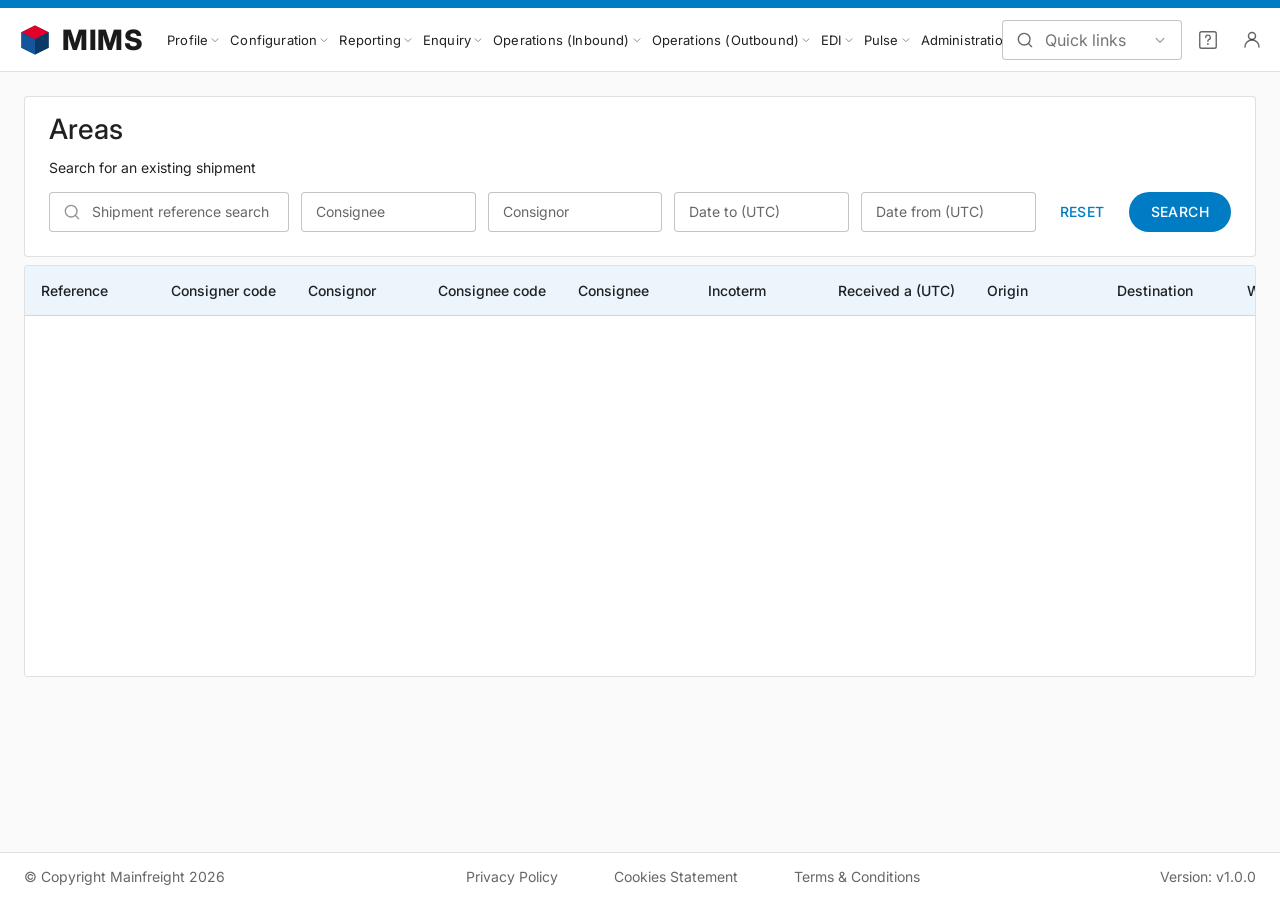
<file: test-2/index.html>
<!doctype html>
<html lang="en">
<head>
  <meta charset="utf-8" />
  <meta name="viewport" content="width=device-width, initial-scale=1" />
  <title>MIMS</title>
  <link rel="preconnect" href="https://fonts.googleapis.com" />
  <link rel="preconnect" href="https://fonts.gstatic.com" crossorigin />
  <link href="https://fonts.googleapis.com/css2?family=Inter:wght@400;500;700&display=swap" rel="stylesheet" />
  <link rel="stylesheet" href="../assets/styles.css" />
</head>
<body>
  <div id="chrome"></div>
  <div class="mims-body">
    <main class="mims-main">
      <div class="mims-content" id="content"></div>
    </main>
  </div>
  <div id="footer"></div>

  <script src="../assets/ia.js"></script>
  <script src="../assets/core.js"></script>
  <script>
    /* Prototype B — top nav + hover mega menu; config items open in a modal */
    window.CLARITY_ID = "REPLACE_ME"; // B's Clarity project id
    injectClarity(window.CLARITY_ID);

    document.getElementById("chrome").innerHTML = headerHTML();
    document.getElementById("footer").innerHTML = footerHTML();

    const nav = document.getElementById("mims-nav");
    const content = document.getElementById("content");
    let hoverTimer = null;
    let openWrap = null;

    const managers = document.createElement("div");
    managers.className = "mims-managers";

    MIMS_IA.managers.forEach(m => {
      const wrap = document.createElement("div");
      wrap.style.position = "relative";
      wrap.style.height = "100%";

      const b = document.createElement("button");
      b.className = "mims-manager";
      b.innerHTML = `${escapeHTML(m.name)} ${SVG.chevDown}`;
      wrap.appendChild(b);

      const mega = document.createElement("div");
      mega.className = "menu-surface mega";
      if (m.type === "grouped") {
        m.categories.forEach(cat => {
          const g = document.createElement("div");
          g.className = "mega-group";
          g.innerHTML = `<div class="menu-cat-label">${escapeHTML(cat.name)}</div>`;
          cat.items.forEach(item => {
            const it = document.createElement("button");
            it.className = "menu-item";
            it.textContent = item;
            it.addEventListener("click", () => { closeMega(); openModal(m, cat.name, item); });
            g.appendChild(it);
          });
          mega.appendChild(g);
        });
      } else {
        mega.style.columns = "1";
        mega.style.minWidth = "260px";
        m.tabs.forEach(tab => {
          const it = document.createElement("button");
          it.className = "menu-item";
          it.textContent = tab;
          it.addEventListener("click", () => { closeMega(); navigate(tab); });
          mega.appendChild(it);
        });
      }
      wrap.appendChild(mega);

      const open = () => { clearTimeout(hoverTimer); openMega(wrap, b, mega); };
      const scheduleClose = () => { hoverTimer = setTimeout(closeMega, 140); };
      b.addEventListener("mouseenter", open);
      b.addEventListener("click", open);
      wrap.addEventListener("mouseenter", () => clearTimeout(hoverTimer));
      wrap.addEventListener("mouseleave", scheduleClose);

      managers.appendChild(wrap);
    });
    nav.appendChild(managers);

    function openMega(wrap, btn, mega) {
      if (openWrap && openWrap !== mega) closeMega();
      btn.classList.add("is-active");
      mega.style.left = "0"; mega.style.right = "auto";
      mega.classList.add("is-open");
      // flip to right-aligned if it would overflow the viewport
      const r = mega.getBoundingClientRect();
      if (r.right > window.innerWidth - 8) { mega.style.left = "auto"; mega.style.right = "0"; }
      openWrap = mega;
      openWrap._btn = btn;
    }
    function closeMega() {
      if (openWrap) {
        openWrap.classList.remove("is-open");
        if (openWrap._btn) openWrap._btn.classList.remove("is-active");
        openWrap = null;
      }
    }

    function navigate(title) { content.innerHTML = dataPageHTML(title); }

    // Quick links: grouped items open in the modal, tab pages navigate.
    initQuickLinks(e => {
      const m = iaManager(e.managerId);
      if (m.type === "tabs") navigate(e.item);
      else openModal(m, e.category, e.item);
    });

    // Landing matches the Figma B default: the "Areas" search page.
    content.innerHTML = dataPageHTML("Areas");
  </script>
</body>
</html>
</file>
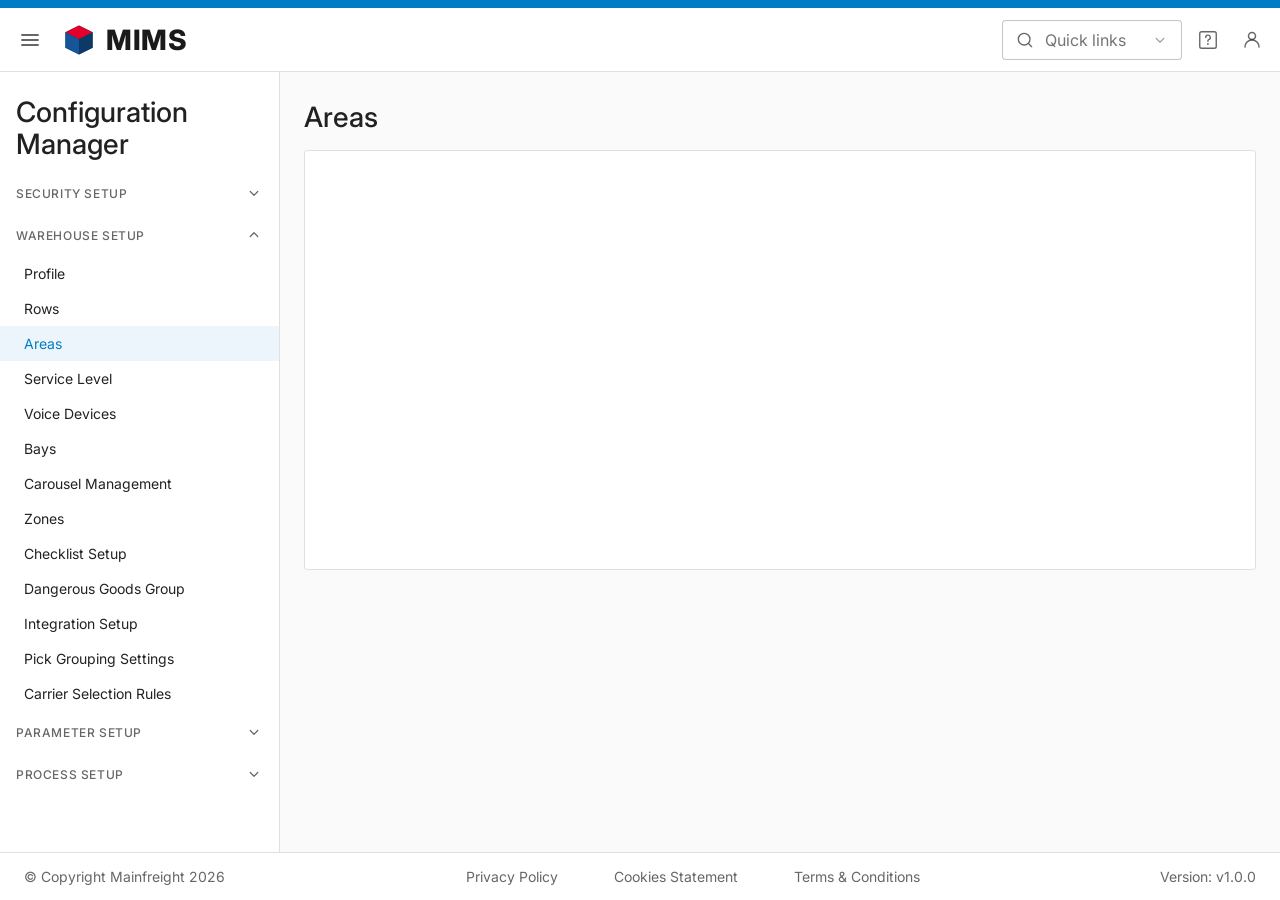
<file: test-3/index.html>
<!doctype html>
<html lang="en">
<head>
  <meta charset="utf-8" />
  <meta name="viewport" content="width=device-width, initial-scale=1" />
  <title>MIMS</title>
  <link rel="preconnect" href="https://fonts.googleapis.com" />
  <link rel="preconnect" href="https://fonts.gstatic.com" crossorigin />
  <link href="https://fonts.googleapis.com/css2?family=Inter:wght@400;500;700&display=swap" rel="stylesheet" />
  <link rel="stylesheet" href="../assets/styles.css" />
</head>
<body>
  <div id="chrome"></div>
  <div class="mims-body">
    <aside class="sidenav" id="sidenav"></aside>
    <main class="mims-main">
      <div class="mims-content" id="content"></div>
    </main>
  </div>
  <div id="footer"></div>

  <!-- overarching drawer -->
  <div class="drawer-scrim" id="drawer-scrim"></div>
  <nav class="drawer" id="drawer" style="display:none" aria-label="All managers"></nav>
  <div class="menu-surface flyout" id="flyout"></div>

  <script src="../assets/ia.js"></script>
  <script src="../assets/core.js"></script>
  <script>
    /* Prototype C — side nav: local contextual rail + hamburger overarching
       drawer (all managers, click-expand, hover-flyout). Full-page stubs. */
    window.CLARITY_ID = "REPLACE_ME"; // C's Clarity project id
    injectClarity(window.CLARITY_ID);

    document.getElementById("chrome").innerHTML = headerHTML({ hamburger: true });
    document.getElementById("footer").innerHTML = footerHTML();
    document.querySelector(".mims-hamburger").style.display = "inline-flex";

    const sidenav = document.getElementById("sidenav");
    const content = document.getElementById("content");
    const drawer = document.getElementById("drawer");
    const drawerScrim = document.getElementById("drawer-scrim");
    const flyout = document.getElementById("flyout");
    let currentManagerId = null;
    let currentItem = null;

    /* ---------- local contextual rail ---------- */
    function renderLocalRail(manager, activeItem) {
      sidenav.innerHTML = "";
      const title = document.createElement("div");
      title.className = "sidenav-title";
      title.textContent = manager.drawerName;
      sidenav.appendChild(title);

      if (manager.type === "tabs") {
        manager.tabs.forEach(tab => sidenav.appendChild(localItem(tab, manager, activeItem)));
        return;
      }
      const anyActive = manager.categories.some(c => c.items.includes(activeItem));
      manager.categories.forEach((cat, idx) => {
        const catBtn = document.createElement("button");
        catBtn.className = "sidenav-cat";
        catBtn.innerHTML = `<span>${escapeHTML(cat.name)}</span> ${SVG.chevDown}`;
        const items = document.createElement("div");
        items.className = "sidenav-items";
        const hasActive = cat.items.includes(activeItem);
        // Open the category that holds the active item; if none is active, open the first.
        if (hasActive || (!anyActive && idx === 0)) { catBtn.classList.add("is-open"); items.classList.add("is-open"); }
        cat.items.forEach(item => items.appendChild(localItem(item, manager, activeItem)));
        catBtn.addEventListener("click", () => {
          catBtn.classList.toggle("is-open");
          items.classList.toggle("is-open");
        });
        sidenav.appendChild(catBtn);
        sidenav.appendChild(items);
      });
    }
    function localItem(label, manager, activeItem) {
      const b = document.createElement("button");
      b.className = "sidenav-item" + (label === activeItem ? " is-active" : "");
      b.textContent = label;
      b.addEventListener("click", () => selectItem(manager, label));
      return b;
    }

    /* ---------- navigation ---------- */
    function selectItem(manager, item) {
      currentManagerId = manager.id;
      currentItem = item;
      renderLocalRail(manager, item);
      content.innerHTML = stubHTML(item);
      closeDrawer();
    }

    /* ---------- overarching drawer ---------- */
    function buildDrawer() {
      drawer.innerHTML = "";
      MIMS_IA.managers.forEach(m => {
        const mBtn = document.createElement("button");
        mBtn.className = "drawer-manager" + (m.id === currentManagerId ? " is-active" : "");
        mBtn.innerHTML = `${MANAGER_ICON[m.id] || ""}<span>${escapeHTML(m.drawerName)}</span> ${SVG.chevDown}`;
        const cats = document.createElement("div");
        cats.className = "drawer-cats";

        if (m.type === "tabs") {
          m.tabs.forEach(tab => {
            const t = document.createElement("button");
            t.className = "drawer-cat";
            t.innerHTML = `<span class="dot"></span><span>${escapeHTML(tab)}</span>`;
            t.addEventListener("click", e => { e.stopPropagation(); selectItem(m, tab); });
            cats.appendChild(t);
          });
        } else {
          const activeCat = m.id === currentManagerId
            ? m.categories.find(cat => cat.items.includes(currentItem))
            : null;
          m.categories.forEach(cat => {
            const c = document.createElement("button");
            c.className = "drawer-cat" + (cat === activeCat ? " is-active" : "");
            c.innerHTML = `<span class="dot"></span><span>${escapeHTML(cat.name)}</span> ${SVG.chevRight}`;
            c.addEventListener("mouseenter", () => showFlyout(c, m, cat));
            c.addEventListener("click", e => { e.stopPropagation(); showFlyout(c, m, cat); });
            cats.appendChild(c);
          });
        }

        mBtn.addEventListener("click", () => {
          const open = mBtn.classList.toggle("is-open");
          cats.classList.toggle("is-open", open);
          hideFlyout();
        });
        if (m.id === currentManagerId) { mBtn.classList.add("is-open"); cats.classList.add("is-open"); }

        drawer.appendChild(mBtn);
        drawer.appendChild(cats);
      });
    }

    /* The flyout opens to the right of the drawer with a small gap (matching the
       Figma spec). A short close-delay lets the pointer travel across that gap
       and into the flyout without it vanishing — so its items stay clickable. */
    let hideTimer = null;
    function cancelHide() { if (hideTimer) { clearTimeout(hideTimer); hideTimer = null; } }
    function scheduleHide() { cancelHide(); hideTimer = setTimeout(hideFlyout, 220); }

    function showFlyout(anchor, manager, cat) {
      cancelHide();
      drawer.querySelectorAll(".drawer-cat").forEach(x => x.classList.remove("is-hover"));
      anchor.classList.add("is-hover");
      flyout.innerHTML = "";
      cat.items.forEach(item => {
        const isActive = manager.id === currentManagerId && item === currentItem;
        const b = document.createElement("button");
        b.className = "menu-item" + (isActive ? " is-active" : "");
        b.textContent = item;
        b.addEventListener("click", () => selectItem(manager, item));
        flyout.appendChild(b);
      });
      const r = anchor.getBoundingClientRect();
      flyout.style.left = (drawer.getBoundingClientRect().right + 8) + "px";
      flyout.style.top = r.top + "px";
      flyout.classList.add("is-open");
    }
    function hideFlyout() {
      cancelHide();
      flyout.classList.remove("is-open");
      drawer.querySelectorAll(".drawer-cat").forEach(x => x.classList.remove("is-hover"));
    }
    // Keep the flyout alive while the pointer is over it; close shortly after leaving either surface.
    flyout.addEventListener("mouseenter", cancelHide);
    flyout.addEventListener("mouseleave", scheduleHide);
    drawer.addEventListener("mouseleave", scheduleHide);
    drawer.addEventListener("mouseenter", cancelHide);

    function openDrawer() { buildDrawer(); drawer.style.display = "block"; drawer.classList.add("is-open"); drawerScrim.classList.add("is-open"); }
    function closeDrawer() { drawer.classList.remove("is-open"); drawer.style.display = "none"; drawerScrim.classList.remove("is-open"); hideFlyout(); }
    document.querySelector(".mims-hamburger").addEventListener("click", () => {
      drawerScrim.classList.contains("is-open") ? closeDrawer() : openDrawer();
    });
    drawerScrim.addEventListener("click", closeDrawer);
    document.addEventListener("keydown", e => { if (e.key === "Escape") closeDrawer(); });

    // Quick links: jump straight to any page (also sets the local rail).
    initQuickLinks(e => selectItem(iaManager(e.managerId), e.item));

    /* ---------- landing ----------
       Match the Figma default state: Configuration Manager rail with "Areas"
       selected, rather than an empty placeholder. */
    selectItem(iaManager("configuration"), "Areas");
  </script>
</body>
</html>
</file>
<file: assets/styles.css>
/* =============================================================================
   MIMS menu-testing — shared styles
   One stylesheet for all three prototypes. Tokens are MUI-derived (from Figma).
   Anything that must look identical across A/B/C lives here.
   ============================================================================= */

/* Test-harness "Exit to menu" pill — deliberately NOT MIMS-styled so testers
   read it as part of the study, not the product. */
.ux-exit {
  position: fixed; left: 16px; bottom: 16px; z-index: 9999;
  display: inline-flex; align-items: center; gap: 6px;
  padding: 9px 14px 9px 11px; border-radius: 999px;
  background: #1f2733; color: #fff; text-decoration: none;
  font-family: system-ui, -apple-system, "Segoe UI", sans-serif;
  font-size: 13px; font-weight: 600; letter-spacing: .2px;
  box-shadow: 0 6px 18px -6px rgba(0, 0, 0, .5);
  opacity: .9; transition: opacity .15s ease, transform .15s ease;
}
.ux-exit:hover { opacity: 1; transform: translateY(-1px); }
.ux-exit:focus-visible { outline: 2px solid #fff; outline-offset: 2px; }

:root {
  /* colour */
  --primary: #007cc4;
  --primary-dark: #005ea6;
  --primary-contrast: #ffffff;
  --selected: rgba(0, 124, 196, 0.08);
  --hover: rgba(0, 124, 196, 0.04);
  --text-primary: rgba(0, 0, 0, 0.87);
  --text-secondary: rgba(0, 0, 0, 0.60);
  --text-disabled: rgba(0, 0, 0, 0.38);
  --divider: rgba(0, 0, 0, 0.12);
  --input-border: rgba(0, 0, 0, 0.23);
  --bg-page: #fafafa;
  --bg-surface: #ffffff;
  --scrim: rgba(0, 0, 0, 0.32);
  --error: #d32f2f;

  /* shape */
  --radius: 4px;
  --radius-pill: 9999px;
  --shadow-menu: 0 5px 5px -3px rgba(0,0,0,.2), 0 8px 10px 1px rgba(0,0,0,.14), 0 3px 14px 2px rgba(0,0,0,.12);

  /* type */
  --font: "Inter", -apple-system, BlinkMacSystemFont, "Segoe UI", Roboto, Helvetica, Arial, sans-serif;
  --fs-12: 12px;
  --fs-14: 14px;
  --fs-16: 16px;
  --fs-28: 28px;

  /* metrics */
  --header-h: 64px;
  --topstrip-h: 8px;
  --subbar-h: 44px;
  --content-pad: 24px;
}

* { box-sizing: border-box; }

/* every inline chevron defaults to a small fixed glyph unless overridden */
.chev { width: 18px; height: 18px; flex: none; }

html, body {
  margin: 0;
  padding: 0;
  font-family: var(--font);
  font-size: var(--fs-16);
  color: var(--text-primary);
  background: var(--bg-page);
  -webkit-font-smoothing: antialiased;
  text-rendering: optimizeLegibility;
}

body { min-height: 100vh; display: flex; flex-direction: column; }

button { font-family: inherit; }
a { color: inherit; }

/* ---- top strip + header --------------------------------------------------- */
.mims-topstrip { height: var(--topstrip-h); background: var(--primary); }

.mims-header {
  height: var(--header-h);
  background: var(--bg-surface);
  border-bottom: 1px solid var(--divider);
  display: flex;
  align-items: center;
  gap: 4px;
  padding: 0 10px;
  position: relative;
  z-index: 40;
}

.mims-hamburger {
  width: 40px; height: 40px;
  border: 0; background: transparent; cursor: pointer;
  border-radius: var(--radius-pill);
  display: none; align-items: center; justify-content: center;
  color: var(--text-secondary);
}
.mims-hamburger:hover { background: rgba(0,0,0,.04); }

.mims-brand { display: flex; align-items: center; gap: 10px; padding: 0 8px; user-select: none; }
.mims-logo { width: 34px; height: 34px; display: block; }
.mims-wordmark { font-size: 28px; font-weight: 800; letter-spacing: .5px; color: #1a1a1a; }

.mims-nav { display: flex; align-items: stretch; height: 100%; margin-left: 8px; flex: 1; min-width: 0; }

/* top-nav manager buttons (A & B) */
.mims-managers { display: flex; align-items: stretch; height: 100%; }
.mims-manager {
  display: inline-flex; align-items: center; gap: 2px;
  height: 100%; padding: 0 12px;
  border: 0; background: transparent; cursor: pointer;
  font-size: var(--fs-14); font-weight: 400; color: var(--text-primary);
  letter-spacing: .17px; white-space: nowrap;
}
.mims-manager:hover { background: var(--hover); }
.mims-manager.is-active { background: var(--selected); }
.mims-manager .chev { width: 18px; height: 18px; opacity: .55; }

/* header right side */
.mims-header-right { margin-left: auto; display: flex; align-items: center; gap: 8px; flex: none; padding-left: 12px; }
.mims-search {
  display: flex; align-items: center; gap: 8px;
  width: 349px; max-width: 28vw;
  height: 40px; padding: 0 12px;
  border: 1px solid var(--input-border); border-radius: var(--radius);
  color: var(--text-secondary); background: var(--bg-surface);
}
.mims-search { position: relative; }
.mims-search input {
  border: 0; outline: 0; background: transparent;
  font: inherit; font-size: var(--fs-16); color: var(--text-primary);
  flex: 1; min-width: 0;
}
.mims-search .chev { margin-left: auto; opacity: .6; }

/* Quick links results dropdown */
.quicklinks-results {
  position: absolute; top: calc(100% + 4px); left: 0; right: 0;
  min-width: 300px;
  background: var(--bg-surface); border-radius: var(--radius);
  box-shadow: var(--shadow-menu);
  padding: 8px 0; z-index: 60;
  max-height: 380px; overflow: auto;
  display: none;
}
.quicklinks-results.is-open { display: block; }
.quicklinks-item {
  display: flex; flex-direction: column; align-items: flex-start; gap: 2px;
  width: 100%; text-align: left;
  border: 0; background: transparent; cursor: pointer;
  padding: 8px 16px;
}
.quicklinks-item:hover, .quicklinks-item.is-active { background: var(--hover); }
.ql-item { font-size: var(--fs-14); color: var(--text-primary); }
.ql-item mark { background: transparent; color: var(--primary); font-weight: 600; }
.ql-crumb { font-size: var(--fs-12); color: var(--text-secondary); }
.quicklinks-empty { padding: 12px 16px; font-size: var(--fs-14); color: var(--text-secondary); }
.mims-iconbtn {
  width: 36px; height: 36px; border: 0; background: transparent; cursor: pointer;
  border-radius: var(--radius-pill); color: var(--text-secondary);
  display: inline-flex; align-items: center; justify-content: center;
}
.mims-iconbtn:hover { background: rgba(0,0,0,.04); }

/* ---- layout shell --------------------------------------------------------- */
.mims-body { flex: 1; display: flex; min-height: 0; position: relative; }
.mims-main { flex: 1; min-width: 0; display: flex; flex-direction: column; }
.mims-content { flex: 1; padding: var(--content-pad); }

/* ---- page stub ------------------------------------------------------------ */
.stub-title { font-size: var(--fs-28); font-weight: 500; margin: 4px 0 16px; }
.stub-container {
  background: var(--bg-surface);
  border: 1px solid var(--divider);
  border-radius: var(--radius);
  min-height: 420px;
}
.stub-home {
  display: flex; align-items: center; justify-content: center;
  min-height: 60vh; color: var(--text-secondary); text-align: center;
}
.stub-home .small { font-size: var(--fs-14); margin-top: 6px; }

/* ---- footer --------------------------------------------------------------- */
.mims-footer {
  border-top: 1px solid var(--divider);
  background: var(--bg-surface);
  height: 48px;
  display: flex; align-items: center;
  padding: 0 24px;
  font-size: var(--fs-14); color: var(--text-secondary);
}
.mims-footer .links { display: flex; gap: 56px; margin: 0 auto; }
.mims-footer .links a { color: var(--text-secondary); text-decoration: none; }
.mims-footer .links a:hover { text-decoration: underline; }
.mims-footer .copyright, .mims-footer .version { white-space: nowrap; }

/* ---- generic menu surfaces ----------------------------------------------- */
.menu-surface {
  background: var(--bg-surface);
  border-radius: var(--radius);
  box-shadow: var(--shadow-menu);
  padding: 8px 0;
}
.menu-cat-label {
  font-size: var(--fs-12); font-weight: 400; letter-spacing: .5px;
  text-transform: uppercase; color: var(--text-secondary);
  padding: 10px 16px 6px;
}
.menu-item {
  display: block; width: 100%; text-align: left;
  border: 0; background: transparent; cursor: pointer;
  font-size: var(--fs-14); color: var(--text-primary);
  padding: 8px 16px; white-space: nowrap;
}
.menu-item:hover { background: var(--hover); }
.menu-item.is-active { background: var(--selected); color: var(--primary); }

/* ---- subcategory bar (A) -------------------------------------------------- */
.subbar {
  height: var(--subbar-h);
  background: var(--bg-surface);
  border-bottom: 1px solid var(--divider);
  display: flex; align-items: stretch;
  padding: 0 8px;
  position: relative;
  z-index: 30;
}
.subbar-item {
  display: inline-flex; align-items: center; gap: 6px;
  height: 100%; padding: 0 16px;
  border: 0; background: transparent; cursor: pointer;
  font-size: var(--fs-12); font-weight: 500; letter-spacing: .6px;
  text-transform: uppercase; color: var(--text-secondary);
  white-space: nowrap;
}
.subbar-item:hover { background: var(--hover); }
.subbar-item.is-current { background: var(--hover); color: var(--text-primary); }
.subbar-item.is-open { background: var(--selected); color: var(--text-primary); }
.subbar-item .chev { width: 16px; height: 16px; transition: transform .15s; }
.subbar-item.is-open .chev { transform: rotate(180deg); }

/* tab row variant (Operations / Pulse) */
.subbar.is-tabs { padding: 0 16px; }
.subbar.is-tabs .subbar-item { letter-spacing: .4px; }
.subbar.is-tabs .subbar-item.is-active {
  color: var(--primary);
  box-shadow: inset 0 -2px 0 0 var(--primary);
}

/* ---- mega menu (B) -------------------------------------------------------- */
.mega {
  position: absolute; top: 100%; left: 0;
  display: none;
  min-width: 480px; max-width: 760px;
  padding: 16px 8px;
  columns: 2; column-gap: 8px;
}
.mega.is-open { display: block; }
.mega .mega-group { break-inside: avoid; margin-bottom: 8px; display: inline-block; width: 100%; }

/* ---- modal (B) ------------------------------------------------------------ */
.modal-scrim {
  position: fixed; inset: 0; background: var(--scrim);
  display: none; align-items: center; justify-content: center;
  z-index: 100;
}
.modal-scrim.is-open { display: flex; }
.modal {
  background: var(--bg-surface);
  width: calc(100vw - 48px); height: calc(100vh - 48px);
  max-width: 1872px;
  border-radius: 8px; overflow: hidden;
  display: flex; flex-direction: column;
  box-shadow: var(--shadow-menu);
}
.modal-head {
  display: flex; align-items: center;
  padding: 14px 20px; border-bottom: 1px solid var(--divider);
}
.modal-head .title { font-size: var(--fs-16); font-weight: 500; }
.modal-head .close {
  margin-left: auto; width: 36px; height: 36px; border: 0; background: transparent;
  cursor: pointer; border-radius: var(--radius-pill); color: var(--text-secondary);
  display: inline-flex; align-items: center; justify-content: center;
}
.modal-head .close:hover { background: rgba(0,0,0,.04); }
.modal-body { flex: 1; display: flex; min-height: 0; }
.modal-rail {
  width: 280px; border-right: 1px solid var(--divider);
  padding: 12px; overflow: auto;
}
.modal-rail .search {
  display: flex; align-items: center; gap: 8px;
  border-bottom: 1px solid var(--input-border);
  padding: 6px 4px; margin-bottom: 8px; color: var(--text-secondary);
}
.modal-rail .search input { border: 0; outline: 0; background: transparent; font: inherit; font-size: var(--fs-16); flex: 1; }
.modal-content { flex: 1; padding: 24px; overflow: auto; background: var(--bg-page); }
.modal-foot {
  display: flex; justify-content: flex-end; align-items: center; gap: 8px;
  padding: 12px 20px; border-top: 1px solid var(--divider);
}

/* ---- buttons -------------------------------------------------------------- */
.btn {
  height: 40px; padding: 0 22px; border-radius: var(--radius-pill);
  border: 0; cursor: pointer; font-size: var(--fs-14); font-weight: 500;
  letter-spacing: .4px; text-transform: uppercase;
}
.btn-primary { background: var(--primary); color: var(--primary-contrast); }
.btn-primary:hover { background: var(--primary-dark); }
.btn-text { background: transparent; color: var(--primary); padding: 0 12px; }
.btn-text:hover { background: var(--hover); }

/* ---- data page (Areas-style search + results table; B landing + modal) ----
   Two stacked containers per the Figma: a header card (title + subtitle +
   filter bar) and a results-table card, 8px apart. */
.data-page { display: flex; flex-direction: column; gap: 8px; }
.data-card {
  background: var(--bg-surface);
  border: 1px solid var(--divider);
  border-radius: var(--radius);
  padding: 16px 24px 24px;
}
.data-title { font-size: var(--fs-28); font-weight: 500; line-height: 1.2; margin: 0 0 12px; }
.data-subtitle { font-size: var(--fs-14); color: var(--text-primary); margin: 0 0 16px; }
.filter-bar { display: flex; align-items: center; flex-wrap: wrap; gap: 12px; margin: 0; }
.filter-field {
  display: flex; align-items: center; gap: 8px;
  height: 40px; padding: 0 12px; min-width: 0;
  border: 1px solid var(--input-border); border-radius: var(--radius);
  background: var(--bg-surface); color: var(--text-secondary);
}
.filter-field svg { flex: none; opacity: .7; }
.filter-field input {
  border: 0; outline: 0; background: transparent;
  font: inherit; font-size: var(--fs-14); color: var(--text-primary);
  width: 100%; min-width: 0;
}
.filter-field input::placeholder { color: var(--text-secondary); }
.filter-bar .btn { white-space: nowrap; }
.data-table {
  border: 1px solid var(--divider); border-radius: var(--radius);
  background: var(--bg-surface); overflow-x: auto; flex: 1; min-height: 0;
}
.data-thead { display: flex; min-width: max-content; border-bottom: 1px solid var(--divider); background: var(--selected); }
.data-th {
  flex: 1 0 130px; padding: 16px 16px;
  font-size: var(--fs-14); font-weight: 500; color: var(--text-primary);
  white-space: nowrap;
}
.data-tbody { min-height: 360px; }

/* ---- side nav (C) --------------------------------------------------------- */
.sidenav {
  width: 280px; flex: none;
  background: var(--bg-surface);
  border-right: 1px solid var(--divider);
  overflow: auto;
  padding: 8px 0 24px;
}
.sidenav-title { font-size: var(--fs-28); font-weight: 500; line-height: 1.15; padding: 16px 16px 12px; }
.sidenav-cat {
  display: flex; align-items: center; width: 100%;
  border: 0; background: transparent; cursor: pointer;
  font-size: var(--fs-12); font-weight: 500; letter-spacing: .6px;
  text-transform: uppercase; color: var(--text-secondary);
  padding: 12px 16px;
}
.sidenav-cat .chev { margin-left: auto; width: 18px; height: 18px; transition: transform .15s; }
.sidenav-cat.is-open .chev { transform: rotate(180deg); }
.sidenav-items { display: none; }
.sidenav-items.is-open { display: block; }
.sidenav-item {
  display: block; width: 100%; text-align: left;
  border: 0; background: transparent; cursor: pointer;
  font-size: var(--fs-14); color: var(--text-primary);
  padding: 9px 16px 9px 24px;
}
.sidenav-item:hover { background: var(--hover); }
.sidenav-item.is-active { background: var(--selected); color: var(--primary); }

/* ---- overarching drawer (C) ---------------------------------------------- */
.drawer-scrim {
  position: fixed; left: 0; right: 0; bottom: 0;
  top: calc(var(--topstrip-h) + var(--header-h)); /* keep the header bright */
  background: var(--scrim);
  display: none; z-index: 90;
}
.drawer-scrim.is-open { display: block; }
.drawer {
  position: fixed; top: calc(var(--topstrip-h) + var(--header-h));
  left: 0; bottom: 0; width: 325px;
  background: var(--bg-surface);
  border-right: 1px solid var(--divider);
  /* Right-edge-only shadow: blur gated by equal negative spread so it can't
     bleed up over the header at the top seam. */
  box-shadow: 8px 0 8px -8px rgba(0, 0, 0, 0.35);
  z-index: 91; overflow: auto; padding: 8px 0;
}
.drawer-manager {
  display: flex; align-items: center; gap: 12px; width: 100%;
  border: 0; background: transparent; cursor: pointer;
  font-size: var(--fs-16); font-weight: 500; color: var(--text-primary);
  padding: 12px 16px; text-align: left;
}
.drawer-manager > span { flex: 1; }
.drawer-manager:hover { background: rgba(0,0,0,.04); }
.drawer-manager.is-active { color: var(--primary); }
.drawer-manager .mico { width: 22px; height: 22px; opacity: .8; flex: none; }
.drawer-manager.is-active .mico { opacity: 1; }
.drawer-manager .chev { margin-left: auto; width: 18px; height: 18px; transition: transform .15s; }
.drawer-manager.is-open .chev { transform: rotate(180deg); }
.drawer-cats { display: none; }
.drawer-cats.is-open { display: block; }
.drawer-cat {
  display: flex; align-items: center; width: 100%;
  border: 0; background: transparent; cursor: pointer;
  font-size: var(--fs-12); font-weight: 500; letter-spacing: .6px;
  text-transform: uppercase; color: var(--text-secondary);
  padding: 11px 16px 11px 24px; position: relative; text-align: left;
}
.drawer-cat:hover, .drawer-cat.is-hover { background: rgba(0,0,0,.04); }
.drawer-cat.is-active { background: var(--selected); }
.drawer-cat .chev { margin-left: auto; width: 16px; height: 16px; }
.drawer-cat .dot { width: 6px; height: 6px; border-radius: 50%; background: var(--primary); margin-right: 8px; opacity: 0; }
.drawer-cat.is-hover .dot, .drawer-cat.is-active .dot { opacity: 1; }

/* flyout from a drawer category */
.flyout {
  position: fixed; z-index: 92;
  min-width: 245px;
  max-height: calc(100vh - var(--topstrip-h) - var(--header-h) - 24px);
  overflow: auto;
  display: none;
}
.flyout.is-open { display: block; }

/* The nav is laid out for the 1920 Figma width; tighten spacing on smaller
   viewports so the managers don't collide with the Quick links search. */
@media (max-width: 1680px) {
  .mims-manager { padding: 0 8px; }
  .mims-search { width: 300px; }
}
@media (max-width: 1480px) {
  .mims-manager { padding: 0 5px; gap: 0; }
  .mims-manager .chev { width: 14px; height: 14px; }
  .mims-search { width: 210px; }
}
@media (max-width: 1280px) {
  .mims-manager { padding: 0 4px; font-size: 13px; }
  .mims-search { width: 180px; }
}
@media (max-width: 900px) {
  .mims-search { width: 160px; }
}
</file>
